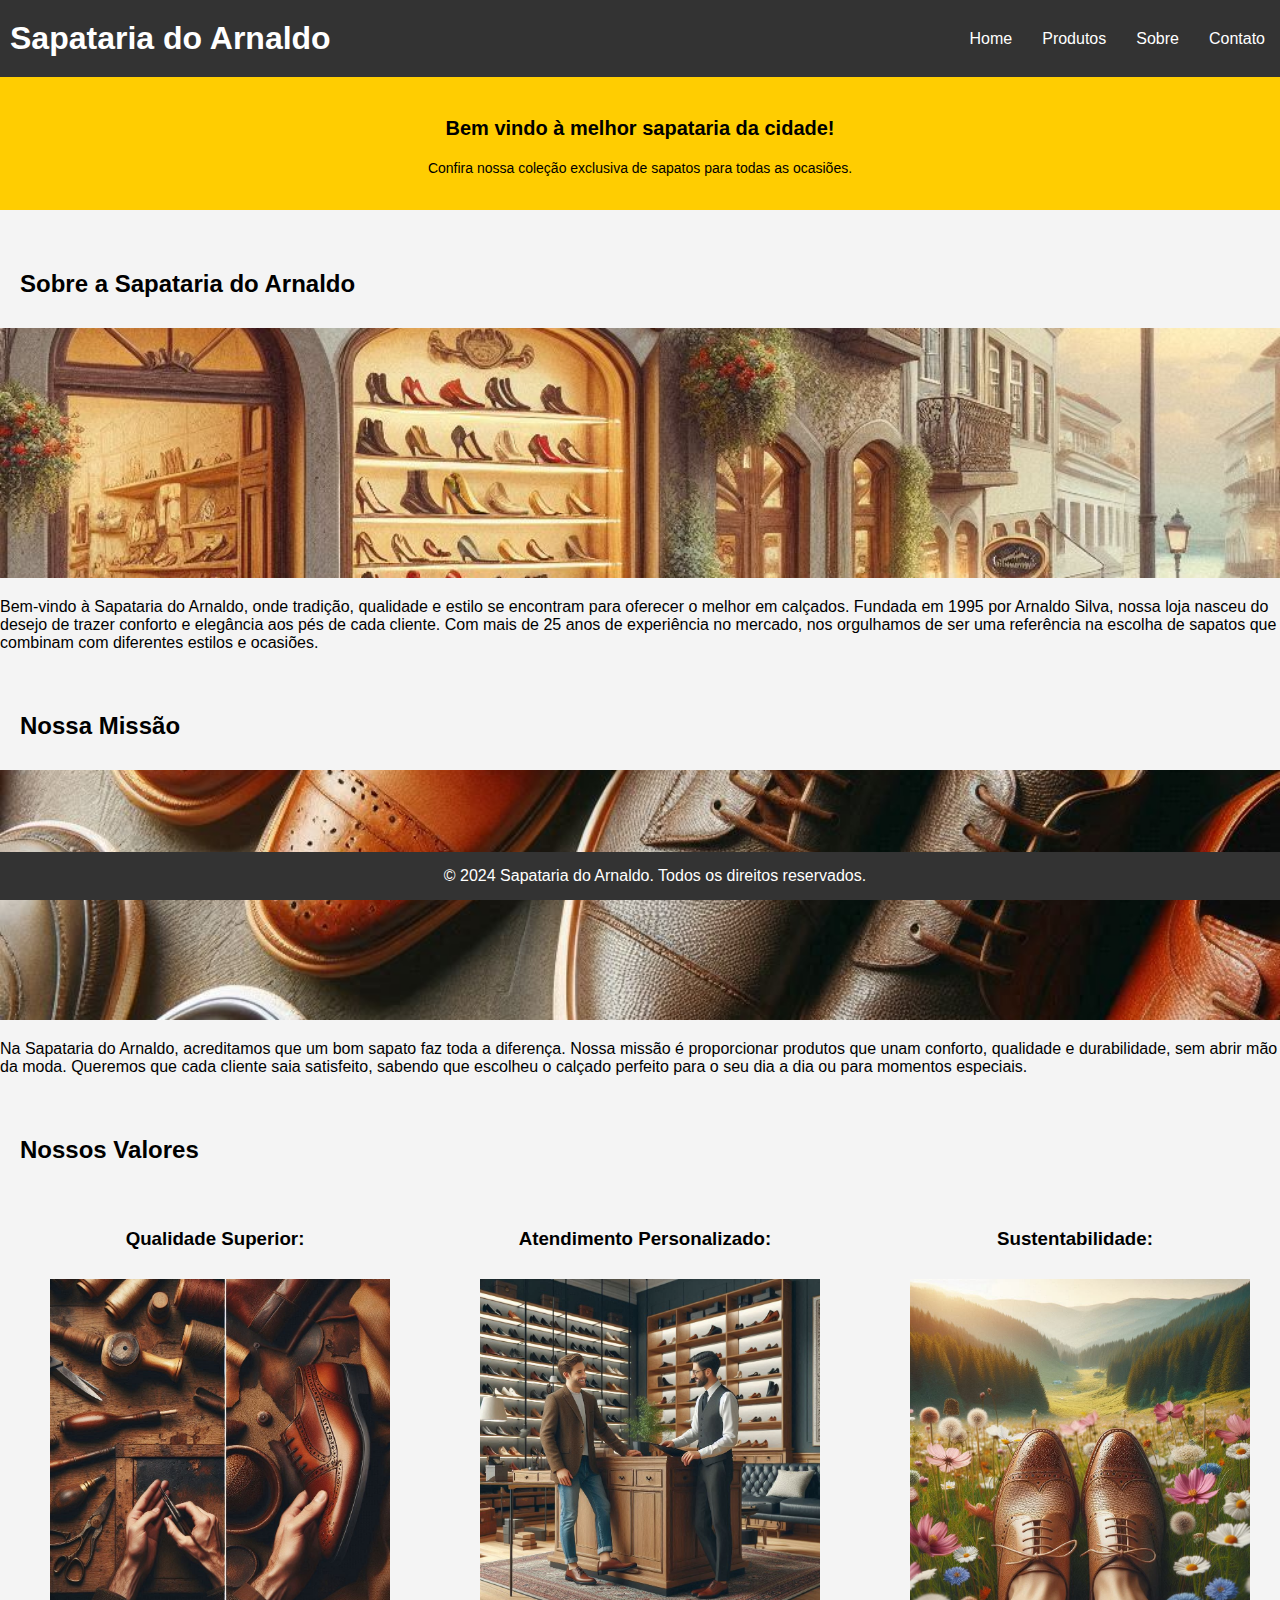
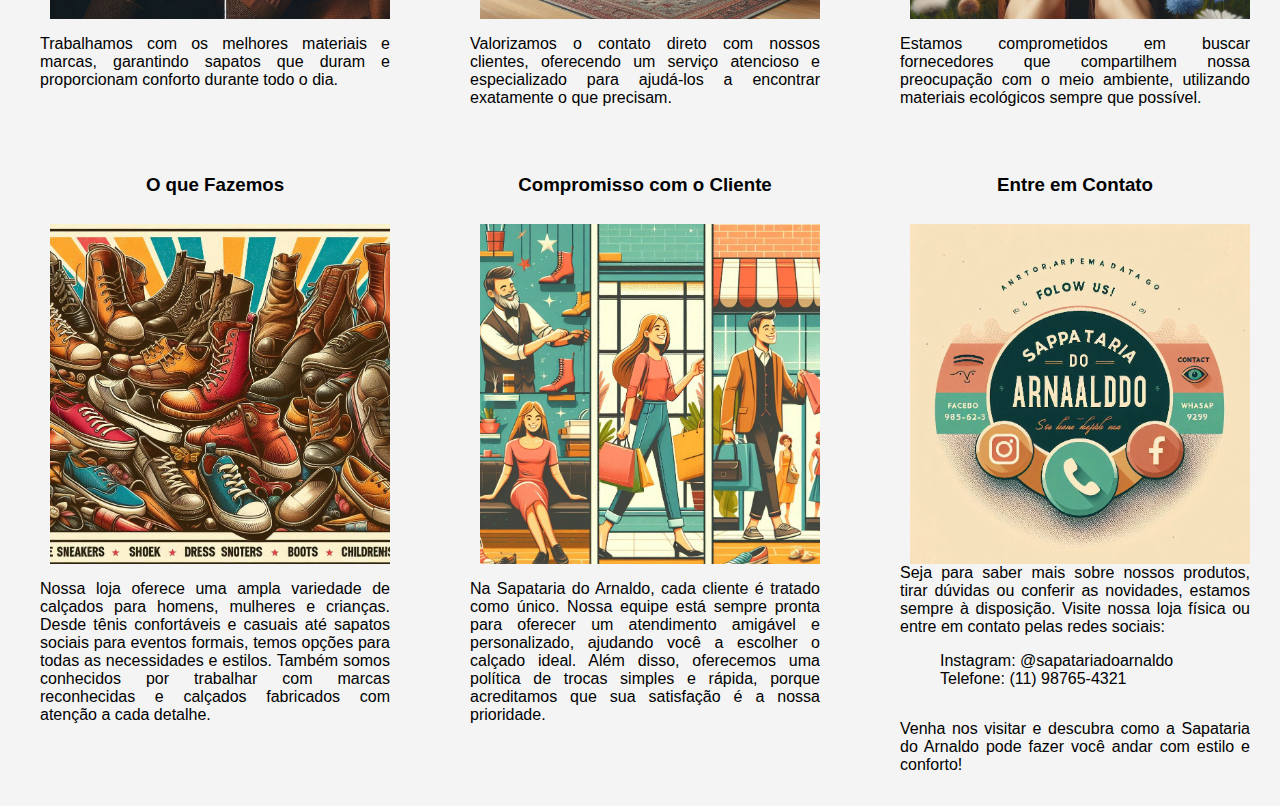
<file: sobre.html>
<!DOCTYPE html>
<html lang="pt-BR">

<head>
    <meta charset="UTF-8">
    <meta name="viewport" content="width=device-width, initial-scale=1.0">
    <link rel="stylesheet" href="style.css">
    <title>Sobre</title>
</head>

<body>
    <header>
        <h1>Sapataria do Arnaldo</h1>
        <nav>
            <ul class="nav-menu">
                <li><a href="index.html">Home</a></li>
                <li><a href="produtos.html">Produtos</a></li>
                <li><a href="sobre.html">Sobre</a></li>
                <li><a href="contatos.html">Contato</a></li>
            </ul>
        </nav>
    </header>

    <section class="coramarelasecao">
        <h3 class="bem-vindo">Bem vindo à melhor sapataria da cidade!</h3>

        <p class="confira-colecao">Confira nossa coleção exclusiva de sapatos para todas as ocasiões.</p>
    </section>


    <main>
        <h2>Sobre a Sapataria do Arnaldo</h2>
        <img src="sapataria.jfif" class="cropped1"
            alt="Fotografia panorâmica de uma rua charmosa com a Sapataria do Arnaldo em um prédio antigo e aconchegante. A vitrine exibe sapatos elegantes em estilo vintage. Utilize tons quentes e uma atmosfera convidativa. Inclua detalhes como um letreiro luminoso vintage, vasos de flores e pessoas elegantes passando pela rua.">
        <p>Bem-vindo à Sapataria do Arnaldo, onde tradição, qualidade e estilo se encontram para oferecer o melhor em
            calçados.
            Fundada em 1995 por Arnaldo Silva, nossa loja nasceu do desejo de trazer conforto e elegância aos pés de
            cada
            cliente. Com mais de 25 anos de experiência no mercado, nos orgulhamos de ser uma referência na escolha de
            sapatos
            que combinam com diferentes estilos e ocasiões.</p>

        <h2>Nossa Missão</h2>
        <div class="sapato1">
        <img src="sapatosmissao.jfif" class="cropped1"
            alt="Close-up de vários sapatos de diferentes estilos (couro, casual, elegante) dispostos em um banner largo, criando uma textura interessante. Use iluminação suave e destaque a qualidade dos materiais, transmitindo a ideia de conforto, durabilidade e estilo.">
        <p>Na Sapataria do Arnaldo, acreditamos que um bom sapato faz toda a diferença. Nossa missão é proporcionar
            produtos
            que unam conforto, qualidade e durabilidade, sem abrir mão da moda. Queremos que cada cliente saia
            satisfeito,
            sabendo que escolheu o calçado perfeito para o seu dia a dia ou para momentos especiais.</p>
        </div>
        <h2>Nossos Valores</h2>
        <article class="sobreimagens">
            <figure>
                <h3>Qualidade Superior:</h3> <img class="cropped2" src="sapatosqualidade.jfif"
                    alt="Banner dividido ao meio: um lado mostrando um sapateiro trabalhando artesanalmente com ferramentas tradicionais e couro; o outro lado mostrando um close-up da textura rica de um sapato de couro de alta qualidade. Use tons terrosos e iluminação que realce a textura e os detalhes.">
                <p>Trabalhamos com os melhores materiais e marcas, garantindo sapatos que duram e proporcionam
                    conforto durante todo o dia.</p>
            </figure>
            <figure>
                <h3>Atendimento Personalizado:</h3> <img class="cropped2" src="atendimento.jfif"
                    alt="Interior da loja Sapataria do Arnaldo com um vendedor experiente auxiliando um cliente sorridente na escolha de um sapato. Crie uma atmosfera acolhedora e inclua detalhes como prateleiras com sapatos, um tapete elegante e um balcão de atendimento convidativo.">
                <p>Valorizamos o contato direto com nossos clientes, oferecendo um serviço atencioso e
                    especializado para ajudá-los a encontrar exatamente o que precisam.</p>
            </figure>
            <figure>
                <h3>Sustentabilidade:</h3> <img class="cropped2" src="sustentabilidade.jfif"
                    alt="Pés calçados com sapatos elegantes em uma paisagem natural exuberante (ex: campo florido, floresta). Os sapatos devem ser feitos de materiais ecológicos como algodão orgânico. Transmita a mensagem de harmonia entre estilo e natureza.">
                <p>Estamos comprometidos em buscar fornecedores que compartilhem nossa preocupação com o meio
                    ambiente, utilizando materiais ecológicos sempre que possível.</p>
            </figure>
            </article>
            <article class="sobreimagens">
            <figure>
                <h3>O que Fazemos</h3><img class="cropped2" src="oquefazemos.jfif"
                    alt="Colagem vintage dinâmica em banner largo mostrando a variedade de sapatos da Sapataria do Arnaldo. Inclua tênis casuais, sapatos sociais, botas, sandálias, sapatos infantis, etc. Use cores vibrantes e destaque a diversidade de estilos para diferentes públicos.">

                <p> Nossa loja oferece uma ampla variedade de calçados para homens, mulheres e crianças. Desde tênis
                    confortáveis
                    e
                    casuais até sapatos sociais para eventos formais, temos opções para todas as necessidades e estilos.
                    Também
                    somos
                    conhecidos por trabalhar com marcas reconhecidas e calçados fabricados com atenção a cada detalhe.
                </p>
            </figure>
            <figure>
                <h3>Compromisso com o Cliente</h2> <img class="cropped2" src="clientesatisfeitos.jfif"
                    alt="Montagem vintage em banner largo mostrando clientes felizes e satisfeitos em diferentes situações: experimentando sapatos na loja, saindo da loja com sacolas, usando os sapatos em seus cotidianos (trabalho, passeio, evento social). Use cores vibrantes e transmita emoções positivas.">
                <p> Na Sapataria do Arnaldo, cada cliente é tratado como único. Nossa equipe está sempre pronta para
                    oferecer um
                    atendimento amigável e personalizado, ajudando você a escolher o calçado ideal. Além disso,
                    oferecemos
                    uma
                    política
                    de trocas simples e rápida, porque acreditamos que sua satisfação é a nossa prioridade.</p>
            </figure>
            <figure>
                <h3>Entre em Contato</h3> <img class="cropped2" src="contatos.jfif"
                    alt="Banner vintage com design moderno e minimalista. Utilize a paleta de cores da marca Sapataria do Arnaldo. Inclua ícones grandes e chamativos de redes sociais (Instagram, Facebook, WhatsApp) e informações de contato como telefone e endereço. Adicione uma frase convidativa como Siga-nos! ou Entre em contato conosco!">
                Seja para saber mais sobre nossos produtos, tirar dúvidas ou conferir as novidades, estamos sempre à
                disposição.
                Visite nossa loja física ou entre em contato pelas redes sociais:

                <ul>
                    <li>Instagram: @sapatariadoarnaldo</li>
                    <li>Telefone: (11) 98765-4321</li>
                </ul>

                <p>Venha nos visitar e descubra como a Sapataria do Arnaldo pode fazer você andar com estilo e conforto!
                </p>
            </figure>
        </article>
    </main>

    <footer>
        © 2024 Sapataria do Arnaldo. Todos os direitos reservados.
    </footer>


</body>

</html>
</file>
<file: style.css>
body {
    font-family: Arial, sans-serif;
    margin: 0;
    padding: 0;
    height: 100%;
    background-color: #f4f4f4;
}

header {
    display: flex;
    /* Define o header como um container flex */
    justify-content: space-between;
    /* Espaça o conteúdo ao longo do eixo principal */
    align-items: center;
    /* Alinha o conteúdo ao longo do eixo cruzado */
    background-color: #333;
    color: #fff;
    padding: 20px 0 20px 10px;
}

header h1 {
    text-align: center;
    margin: 0px;
}

.nav-menu {
    display: flex;
    /* Define o ul como um container flex */
    list-style-type: none;
    padding: 0;
    margin: 0;

}

.nav-menu a {
    color: #fff;
    text-decoration: none;
    transition: color 0.3s;
}

.nav-menu li {
    margin: 0 15px;

}

.bem-vindo {
    text-align: center;
    font-size: 1.25rem;
    font-family: Arial, Helvetica, sans-serif;
}

.coramarelasecao {
    background-color: #ffcd01;
    padding: 20px;
}

.confira-colecao {
    display: flex;
    justify-content: center;
    font-size: 0.875rem;
    font-family: Arial, Helvetica, sans-serif;
}

.product-gallery {
    font-size: 0.875rem;
    margin: 40px;
    display: flex;
    flex-direction: row;
    flex-wrap: wrap;
    justify-content: space-around;
    align-items: center;
    padding: 20px;
    font-family: Arial, Helvetica, sans-serif;
    text-align: center;

}

.sapatos {
    background-color: whitesmoke;
    border: solid 1px rgba(104, 101, 101, 0.382);
    box-shadow: 1px 1px 15px #0000001e;
    padding: 15px 15px 0 15px;

}

.titulo {
    font-weight: bold;
    font-family: Arial, Helvetica, sans-serif;
}

html {
    height: 100%;
}

.sapatos h4 {
    text-decoration: none;
    font-family: Arial, Helvetica, sans-serif;
    font-weight: 100;
}

.produtos {
    padding: 100px;
    display: flex;
    justify-content: space-around;
    flex-wrap: wrap;

    list-style: none;
}

.sapatos-produtos {
    border: solid;
    border-color: rgba(0, 0, 0, 0.104);
    background-color: rgb(242, 242, 242);
    padding: 15px 15px 0 15px;
    margin: 10px 10px 10px;
}


.cropped1 {
    width: 100%;
    /* width of container */
    height: 250px;
    /* height of container */
    object-fit: cover;
    /* border: 5px solid black; */
}

.cropped2 {
    width: 350px;
    /* width of container */
    height: 350px;
    /* height of container */
    object-fit: cover;
    object-position: 10px 10px;
    /* try 20% 10% */
    /* border: 5px solid black;*/
}

.sobreimagens {
    display: flex;
    flex-direction: row;
    justify-content: space-around;
    align-content: center;

}

figure {
    display: flex;
    flex-direction: column;
    flex-wrap: wrap;
    align-content: flex-start;
    text-align: justify

}

figure h3 {
    text-align: center;
   
}

.textosobre {
    padding: 5px 5px 0 10px;
    text-align: justify;

}



main h2{
    padding: 40px 0 10px 20px;
}



ul{
    list-style: none;
}

/* INICIO DO CSS DO HTML CONTATO */

.contato {
    width: 80%;
    max-width: 600px;
    margin: 50px auto;
    background: white;
    padding-right: 40px;
    padding-bottom: 100px;
    padding-left: 20px;
    padding-top: 10px;
    border-radius: 5px;
    box-shadow: 0 2px 10px rgba(0, 0, 0, 0.1);
}

h1 {
    text-align: center;
    color: #ffffff;
}

label {
    display: block;
    margin: 10px;

}

input[type="text"],
input[type="email"],
input[type="tel"],
textarea {
    width: 100%;
    padding: 10px 10px 10px 10px;
    margin-top: 5px;
    border: 1px solid #ccc;
    border-radius: 4px;
    resize: vertical;
}

button {
    margin-top: 15px;
    padding: 15px 15px;
    background-color: #28a745;
    color: white;
    border: 1px;
    border-radius: 5px;
    cursor: pointer;
    width: 100%;
    max-width: 600px;    /* Largura máxima para o botão */
    display: block;       /* Para que as margens funcionem */
    margin-left: auto;    /* Centraliza o botão */
    margin-right: auto;   /* Centraliza o botão */
}

button:hover {
    background-color: #218838;
}

.captcha-image {
    display: block;
    margin: 10px auto;
    width: 200px;  /* Largura desejada */
    height: 80px;  /* Altura desejada */
    object-fit: cover; /* Corta a imagem para preencher o espaço definido */
    max-width: 100%; /* Garante que a imagem não exceda a largura do contêiner */
   
}

/* FINAL DO CSS DO HTML CONTATO */

footer {
    background-color: #333;
    color: #fff;
    text-align: center;
    padding: 15px;
    position: fixed;
    bottom: 0;
    width: 100%;
}

.container h1 {
    color: black;
    
}
 .textosobre {
    padding: 10px 10px 10px 10px;
 }

 .sapato1 {
    justify-content: center;

 }
</file>
